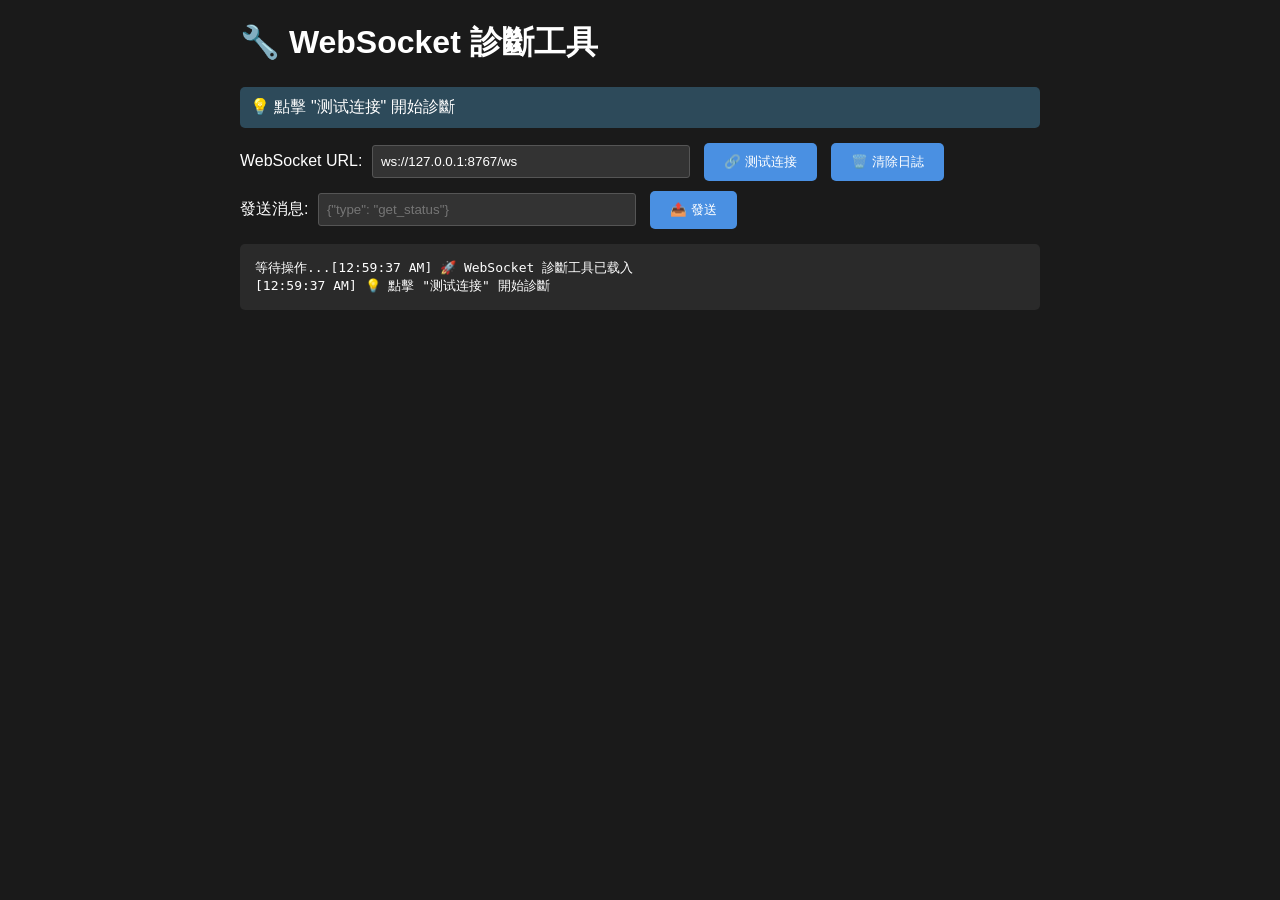
<file: debug_websocket.html>
<!DOCTYPE html>
<html lang="zh-TW">
<head>
    <meta charset="UTF-8">
    <meta name="viewport" content="width=device-width, initial-scale=1.0">
    <title>WebSocket 診斷工具</title>
    <style>
        body {
            font-family: Arial, sans-serif;
            margin: 20px;
            background: #1a1a1a;
            color: #ffffff;
        }
        .container {
            max-width: 800px;
            margin: 0 auto;
        }
        .status {
            padding: 10px;
            margin: 10px 0;
            border-radius: 5px;
        }
        .success { background: #2d5a2d; }
        .error { background: #5a2d2d; }
        .info { background: #2d4a5a; }
        .warning { background: #5a5a2d; }
        .log {
            background: #2a2a2a;
            padding: 15px;
            border-radius: 5px;
            margin: 10px 0;
            font-family: monospace;
            white-space: pre-wrap;
            max-height: 400px;
            overflow-y: auto;
        }
        button {
            background: #4a90e2;
            color: white;
            border: none;
            padding: 10px 20px;
            border-radius: 5px;
            cursor: pointer;
            margin: 5px;
        }
        button:hover {
            background: #357abd;
        }
        input {
            padding: 8px;
            margin: 5px;
            border: 1px solid #555;
            background: #333;
            color: white;
            border-radius: 3px;
        }
    </style>
</head>
<body>
    <div class="container">
        <h1>🔧 WebSocket 診斷工具</h1>

        <div id="status" class="status info">
            準備開始診斷...
        </div>

        <div>
            <label>WebSocket URL:</label>
            <input type="text" id="wsUrl" value="ws://127.0.0.1:8767/ws" style="width: 300px;">
            <button onclick="testConnection()">🔗 测试连接</button>
            <button onclick="clearLog()">🗑️ 清除日誌</button>
        </div>

        <div>
            <label>發送消息:</label>
            <input type="text" id="messageInput" placeholder='{"type": "get_status"}' style="width: 300px;">
            <button onclick="sendMessage()">📤 發送</button>
        </div>

        <div id="log" class="log">等待操作...</div>
    </div>

    <script>
        let websocket = null;
        let logElement = document.getElementById('log');
        let statusElement = document.getElementById('status');

        function log(message, type = 'info') {
            const timestamp = new Date().toLocaleTimeString();
            logElement.textContent += `[${timestamp}] ${message}\n`;
            logElement.scrollTop = logElement.scrollHeight;

            // 更新狀態
            statusElement.textContent = message;
            statusElement.className = `status ${type}`;
        }

        function clearLog() {
            logElement.textContent = '';
            log('日誌已清除');
        }

        function testConnection() {
            const url = document.getElementById('wsUrl').value;

            if (websocket) {
                log('关闭現有连接...', 'warning');
                websocket.close();
                websocket = null;
            }

            log(`嘗試连接到: ${url}`, 'info');

            try {
                websocket = new WebSocket(url);

                websocket.onopen = function(event) {
                    log('✅ WebSocket 连接成功！', 'success');
                };

                websocket.onmessage = function(event) {
                    log(`📨 收到消息: ${event.data}`, 'success');

                    try {
                        const data = JSON.parse(event.data);
                        log(`📋 解析後的數據: ${JSON.stringify(data, null, 2)}`, 'info');
                    } catch (e) {
                        log(`⚠️ JSON 解析失敗: ${e.message}`, 'warning');
                    }
                };

                websocket.onclose = function(event) {
                    log(`🔌 连接已关闭 - Code: ${event.code}, Reason: ${event.reason}`, 'warning');
                    websocket = null;
                };

                websocket.onerror = function(error) {
                    log(`❌ WebSocket 错误: ${error}`, 'error');
                    console.error('WebSocket error:', error);
                };

            } catch (error) {
                log(`❌ 连接失敗: ${error.message}`, 'error');
            }
        }

        function sendMessage() {
            const messageInput = document.getElementById('messageInput');
            const message = messageInput.value.trim();

            if (!message) {
                log('⚠️ 請輸入要發送的消息', 'warning');
                return;
            }

            if (!websocket || websocket.readyState !== WebSocket.OPEN) {
                log('❌ WebSocket 未连接', 'error');
                return;
            }

            try {
                websocket.send(message);
                log(`📤 已發送: ${message}`, 'info');
                messageInput.value = '';
            } catch (error) {
                log(`❌ 發送失敗: ${error.message}`, 'error');
            }
        }

        // 頁面加載時自動测试
        window.onload = function() {
            log('🚀 WebSocket 診斷工具已载入');
            log('💡 點擊 "测试连接" 開始診斷');
        };

        // Enter 鍵發送消息
        document.getElementById('messageInput').addEventListener('keydown', function(e) {
            if (e.key === 'Enter') {
                sendMessage();
            }
        });
    </script>
</body>
</html>
</file>
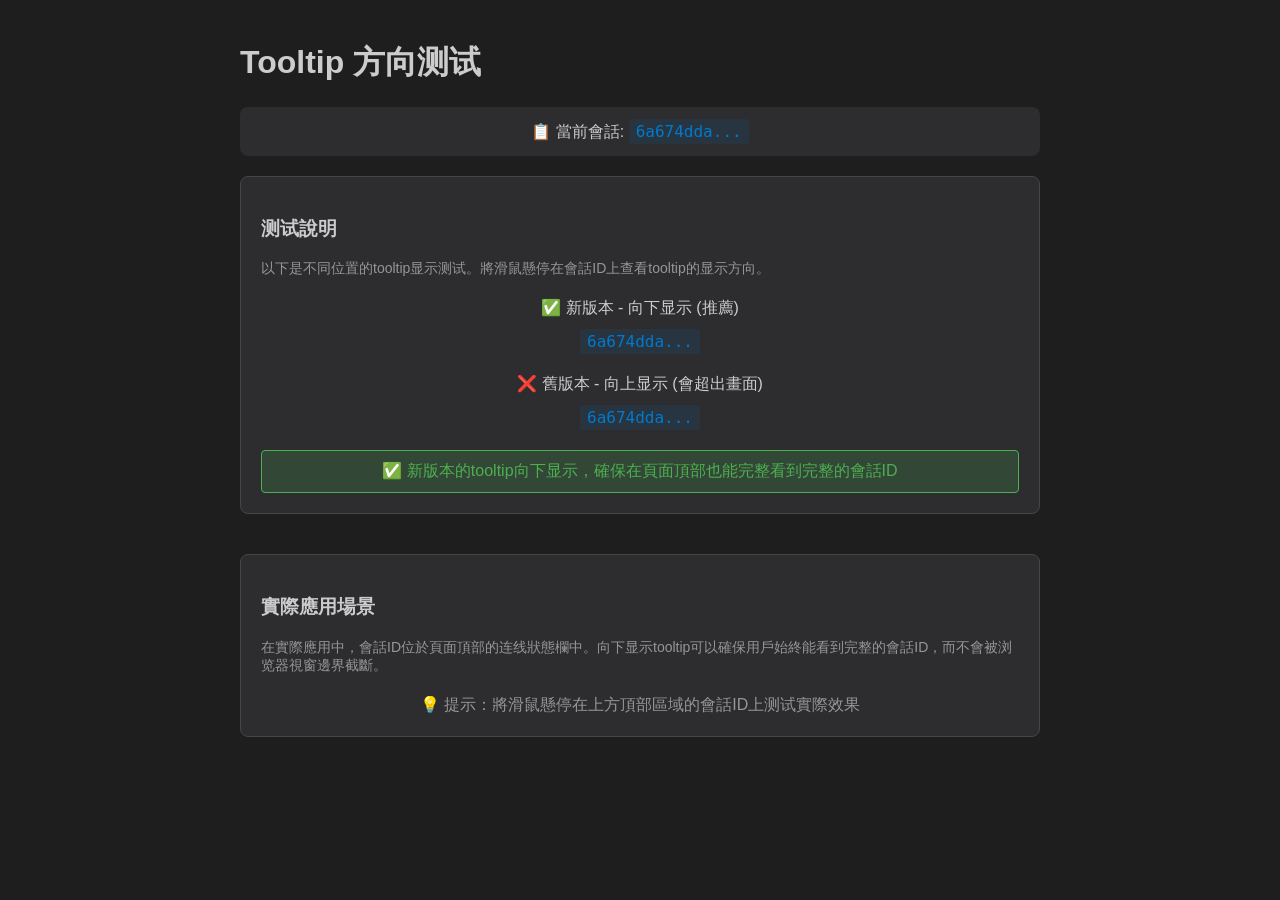
<file: tests/helpers/manual_tooltip_test.html>
<!DOCTYPE html>
<html lang="zh-TW">
<head>
    <meta charset="UTF-8">
    <meta name="viewport" content="width=device-width, initial-scale=1.0">
    <title>Tooltip 方向测试</title>
    <style>
        :root {
            --bg-primary: #1e1e1e;
            --bg-secondary: #2d2d30;
            --text-primary: #cccccc;
            --text-secondary: #969696;
            --accent-color: #007acc;
            --border-color: #464647;
            --transition-fast: 0.2s;
        }

        body {
            background: var(--bg-primary);
            color: var(--text-primary);
            font-family: -apple-system, BlinkMacSystemFont, 'Segoe UI', Roboto, sans-serif;
            margin: 0;
            padding: 20px;
        }

        .test-container {
            max-width: 800px;
            margin: 0 auto;
        }

        .test-section {
            margin-bottom: 40px;
            padding: 20px;
            background: var(--bg-secondary);
            border-radius: 8px;
            border: 1px solid var(--border-color);
        }

        .test-header {
            background: var(--bg-secondary);
            padding: 12px 20px;
            border-radius: 8px;
            margin-bottom: 20px;
            display: flex;
            justify-content: center;
            align-items: center;
        }

        /* 會話ID显示样式 */
        .session-id-display {
            font-family: 'Consolas', 'Monaco', monospace;
            color: var(--accent-color);
            cursor: pointer;
            padding: 2px 6px;
            border-radius: 4px;
            background: rgba(0, 122, 204, 0.1);
            border: 1px solid transparent;
            transition: all var(--transition-fast) ease;
            position: relative;
            font-weight: 500;
            display: inline-block;
        }

        .session-id-display:hover {
            background: rgba(0, 122, 204, 0.2);
            border-color: var(--accent-color);
            transform: scale(1.02);
        }

        .session-id-display:active {
            transform: scale(0.98);
        }

        /* 會話ID tooltip - 向下显示 */
        .session-id-display::after {
            content: attr(data-full-id);
            position: absolute;
            top: 100%;
            left: 50%;
            transform: translateX(-50%);
            background: var(--bg-primary);
            color: var(--text-primary);
            padding: 6px 10px;
            border-radius: 6px;
            font-size: 11px;
            white-space: nowrap;
            box-shadow: 0 4px 12px rgba(0, 0, 0, 0.3);
            border: 1px solid var(--border-color);
            opacity: 0;
            visibility: hidden;
            transition: all var(--transition-fast) ease;
            z-index: 1000;
            margin-top: 4px;
        }

        .session-id-display:hover::after {
            opacity: 1;
            visibility: visible;
        }

        /* 對比：向上显示的tooltip */
        .session-id-display-up {
            font-family: 'Consolas', 'Monaco', monospace;
            color: var(--accent-color);
            cursor: pointer;
            padding: 2px 6px;
            border-radius: 4px;
            background: rgba(0, 122, 204, 0.1);
            border: 1px solid transparent;
            transition: all var(--transition-fast) ease;
            position: relative;
            font-weight: 500;
            display: inline-block;
        }

        .session-id-display-up:hover {
            background: rgba(0, 122, 204, 0.2);
            border-color: var(--accent-color);
            transform: scale(1.02);
        }

        .session-id-display-up::after {
            content: attr(data-full-id);
            position: absolute;
            bottom: 100%;
            left: 50%;
            transform: translateX(-50%);
            background: var(--bg-primary);
            color: var(--text-primary);
            padding: 6px 10px;
            border-radius: 6px;
            font-size: 11px;
            white-space: nowrap;
            box-shadow: 0 4px 12px rgba(0, 0, 0, 0.3);
            border: 1px solid var(--border-color);
            opacity: 0;
            visibility: hidden;
            transition: all var(--transition-fast) ease;
            z-index: 1000;
            margin-bottom: 4px;
        }

        .session-id-display-up:hover::after {
            opacity: 1;
            visibility: visible;
        }

        .description {
            margin-bottom: 15px;
            color: var(--text-secondary);
            font-size: 14px;
        }

        .test-item {
            margin: 20px 0;
            text-align: center;
        }

        .test-label {
            display: block;
            margin-bottom: 10px;
            font-weight: 500;
        }

        .status-message {
            margin-top: 20px;
            padding: 10px;
            border-radius: 4px;
            background: rgba(76, 175, 80, 0.2);
            color: #4caf50;
            border: 1px solid #4caf50;
            text-align: center;
        }
    </style>
</head>
<body>
    <div class="test-container">
        <h1>Tooltip 方向测试</h1>

        <!-- 頂部测试 - 模擬實際使用場景 -->
        <div class="test-header">
            <span>📋 當前會話:
                <span class="session-id-display"
                      data-full-id="6a674dda-1b98-4f86-824b-afdfd8c581f2"
                      title="點擊複製完整會話ID">6a674dda...</span>
            </span>
        </div>

        <div class="test-section">
            <h3>测试說明</h3>
            <div class="description">
                以下是不同位置的tooltip显示测试。將滑鼠懸停在會話ID上查看tooltip的显示方向。
            </div>

            <div class="test-item">
                <span class="test-label">✅ 新版本 - 向下显示 (推薦)</span>
                <span class="session-id-display"
                      data-full-id="6a674dda-1b98-4f86-824b-afdfd8c581f2">6a674dda...</span>
            </div>

            <div class="test-item">
                <span class="test-label">❌ 舊版本 - 向上显示 (會超出畫面)</span>
                <span class="session-id-display-up"
                      data-full-id="6a674dda-1b98-4f86-824b-afdfd8c581f2">6a674dda...</span>
            </div>

            <div class="status-message">
                ✅ 新版本的tooltip向下显示，確保在頁面頂部也能完整看到完整的會話ID
            </div>
        </div>

        <div class="test-section">
            <h3>實際應用場景</h3>
            <div class="description">
                在實際應用中，會話ID位於頁面頂部的连线狀態欄中。向下显示tooltip可以確保用戶始終能看到完整的會話ID，而不會被浏览器視窗邊界截斷。
            </div>

            <div style="text-align: center; margin-top: 20px;">
                <span style="color: var(--text-secondary);">
                    💡 提示：將滑鼠懸停在上方頂部區域的會話ID上测试實際效果
                </span>
            </div>
        </div>
    </div>

    <script>
        // 添加點擊複製功能
        document.addEventListener('DOMContentLoaded', function() {
            const sessionIdElements = document.querySelectorAll('.session-id-display, .session-id-display-up');

            sessionIdElements.forEach(function(element) {
                element.addEventListener('click', function() {
                    const fullId = this.getAttribute('data-full-id');

                    if (navigator.clipboard) {
                        navigator.clipboard.writeText(fullId).then(function() {
                            showMessage('會話ID已複製到剪貼板: ' + fullId);
                        }).catch(function(err) {
                            console.error('複製失敗:', err);
                            fallbackCopy(fullId);
                        });
                    } else {
                        fallbackCopy(fullId);
                    }
                });
            });
        });

        function fallbackCopy(text) {
            const textArea = document.createElement('textarea');
            textArea.value = text;
            document.body.appendChild(textArea);
            textArea.select();
            document.execCommand('copy');
            document.body.removeChild(textArea);
            showMessage('會話ID已複製到剪貼板: ' + text);
        }

        function showMessage(message) {
            // 創建臨時消息提示
            const messageEl = document.createElement('div');
            messageEl.textContent = message;
            messageEl.style.cssText = `
                position: fixed;
                top: 20px;
                right: 20px;
                background: rgba(76, 175, 80, 0.9);
                color: white;
                padding: 12px 20px;
                border-radius: 6px;
                z-index: 10000;
                font-size: 14px;
                box-shadow: 0 4px 12px rgba(0, 0, 0, 0.3);
            `;

            document.body.appendChild(messageEl);

            setTimeout(function() {
                messageEl.style.opacity = '0';
                messageEl.style.transition = 'opacity 0.3s ease';
                setTimeout(function() {
                    document.body.removeChild(messageEl);
                }, 300);
            }, 2000);
        }
    </script>
</body>
</html>
</file>
